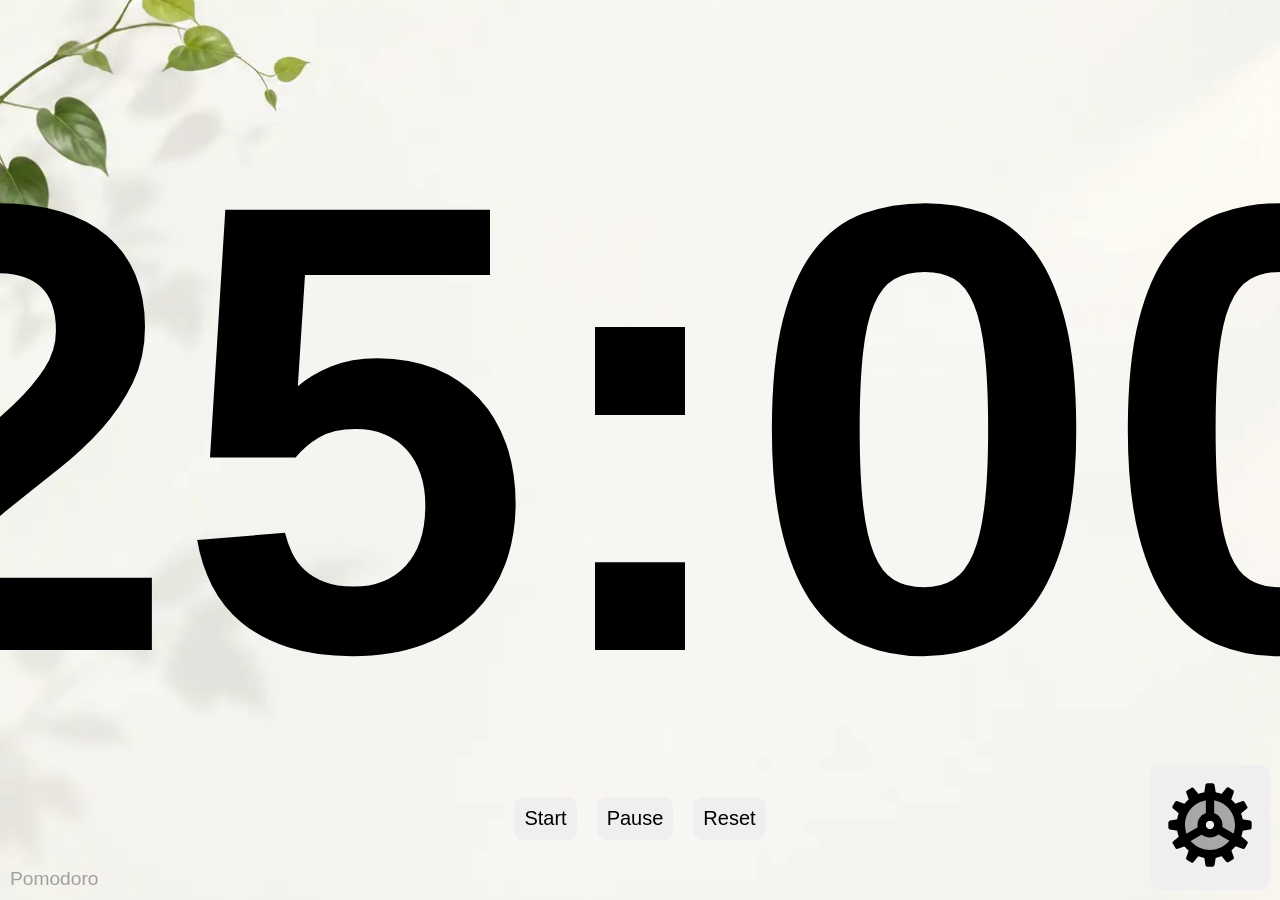
<file: index.html>
<!doctype html>
<html lang="en">
  <head>
    <meta charset="UTF-8" />
    <meta name="viewport" content="width=device-width, initial-scale=1.0" />
    <title>Pomodoro Timer</title>
    <link rel="stylesheet" href="style.css" />
  </head>

  <body class="index-body">
    <div class="container">
      <div class="timer-container">
        <div id="timer">25:00</div>
      </div>

      <div class="buttons hide">
        <button id="start">Start</button>
        <button id="pause">Pause</button>
        <button id="reset">Reset</button>
      </div>
    </div>

    <div id="settings" class="hide">
      <button>
        <svg
          xmlns="http://www.w3.org/2000/svg"
          x="0px"
          y="0px"
          width="100"
          height="100"
          viewBox="0 0 24 24"
        >
          <path
            d="M13.5 5l-.4-2.6C13 2.2 12.8 2 12.6 2h-1.2c-.2 0-.5.2-.5.4L10.5 5H13.5zM10.5 19l.4 2.6c0 .2.2.4.5.4h1.2c.2 0 .5-.2.5-.4l.4-2.6H10.5zM19 13.5l2.6-.4c.2 0 .4-.2.4-.5v-1.2c0-.2-.2-.5-.4-.5L19 10.5V13.5zM5 10.5l-2.6.4C2.2 11 2 11.2 2 11.4v1.2c0 .2.2.5.4.5L5 13.5V10.5zM9.8 5.2l-1.7-2C8 3 7.7 2.9 7.5 3.1l-1 .6C6.3 3.8 6.2 4 6.3 4.2l.9 2.5L9.8 5.2zM14.2 18.8l1.7 2c.2.2.4.2.6.1l1-.6c.2-.1.3-.4.2-.6l-.9-2.5L14.2 18.8zM18.8 9.8l2-1.7C21 8 21.1 7.7 20.9 7.5l-.6-1c-.1-.2-.4-.3-.6-.2l-2.5.9L18.8 9.8zM5.2 14.2l-2 1.7C3 16 2.9 16.3 3.1 16.5l.6 1c.1.2.4.3.6.2l2.5-.9L5.2 14.2zM6.7 7.2L4.2 6.3C4 6.2 3.8 6.3 3.6 6.5l-.6 1C2.9 7.7 3 8 3.2 8.1l2 1.7L6.7 7.2zM17.3 16.8l2.5.9c.2.1.5 0 .6-.2l.6-1c.1-.2.1-.5-.1-.6l-2-1.7L17.3 16.8zM16.8 6.7l.9-2.5c.1-.2 0-.5-.2-.6l-1-.6C16.3 2.9 16 3 15.9 3.2l-1.7 2L16.8 6.7zM7.2 17.3l-.9 2.5c-.1.2 0 .5.2.6l1 .6C7.7 21.1 8 21 8.1 20.8l1.7-2L7.2 17.3zM12 15c-1.7 0-3-1.3-3-3 0-1.7 1.3-3 3-3 1.7 0 3 1.3 3 3C15 13.7 13.7 15 12 15zM12 11c-.6 0-1 .4-1 1 0 .6.4 1 1 1 .6 0 1-.4 1-1C13 11.4 12.6 11 12 11z"
          ></path>
          <path
            d="M12,5c-3.9,0-7,3.1-7,7s3.1,7,7,7s7-3.1,7-7S15.9,5,12,5z M12,14c-1.1,0-2-0.9-2-2s0.9-2,2-2s2,0.9,2,2S13.1,14,12,14z"
            opacity=".3"
          ></path>
          <path d="M11 5H13V11H11z"></path>
          <path
            d="M5.5 13H11.5V15H5.5z"
            transform="rotate(-29.991 8.537 14)"
          ></path>
          <path
            d="M14.5 11H16.5V17H14.5z"
            transform="rotate(-60.007 15.463 13.999)"
          ></path>
          <path
            d="M12,20c-4.4,0-8-3.6-8-8c0-4.4,3.6-8,8-8c4.4,0,8,3.6,8,8C20,16.4,16.4,20,12,20z M12,6c-3.3,0-6,2.7-6,6c0,3.3,2.7,6,6,6 c3.3,0,6-2.7,6-6C18,8.7,15.3,6,12,6z"
          ></path>
        </svg>
      </button>
    </div>
    <p id="mode"></p>

    <script src="script.js"></script>
  </body>
</html>
</file>
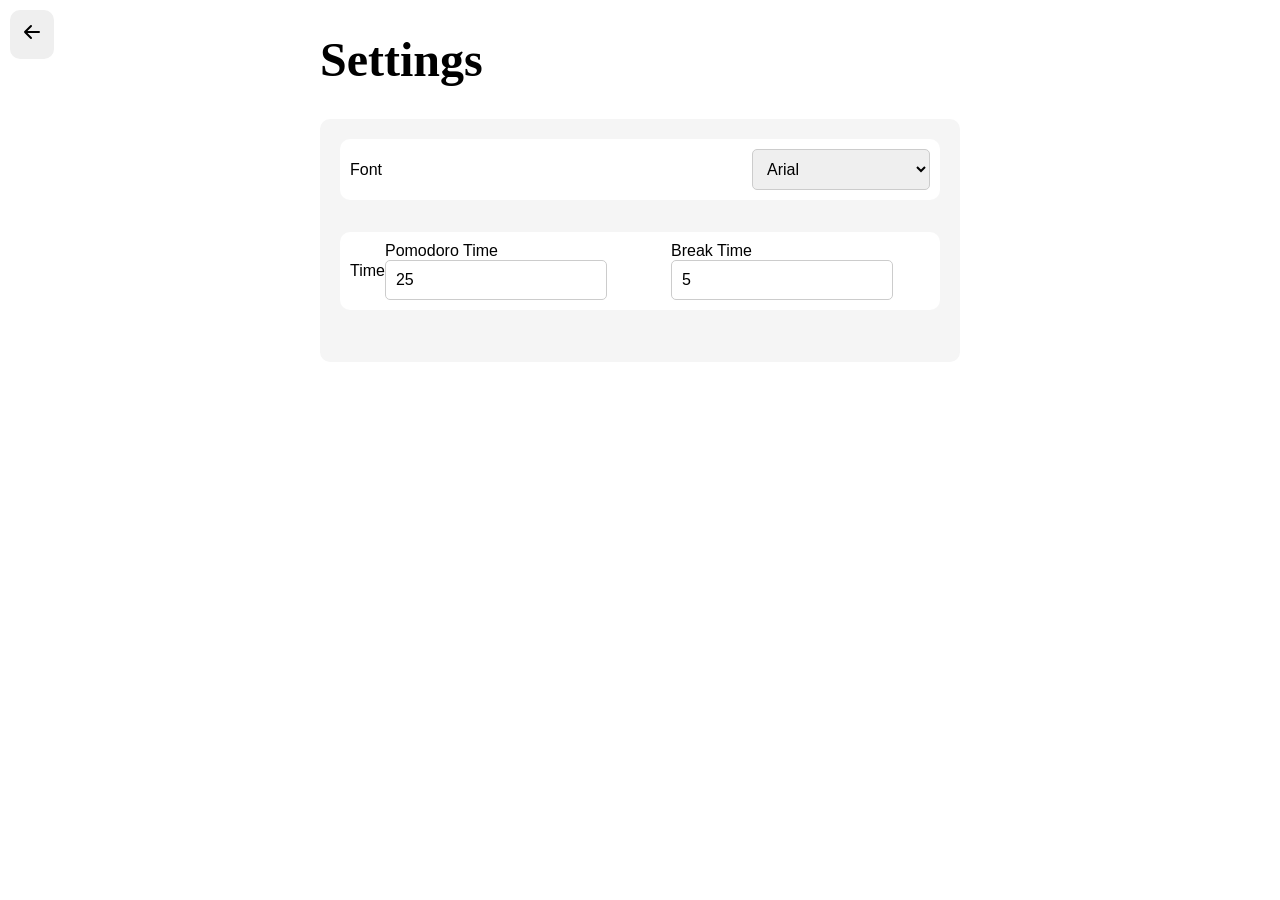
<file: settings.html>
<!doctype html>
<html lang="en">
  <head>
    <meta charset="UTF-8" />
    <meta name="viewport" content="width=device-width, initial-scale=1.0" />
    <title>Pomodoro - settings</title>
    <link rel="stylesheet" href="style.css" />
  </head>
  <body class="settings-body">
    <h1 class="title">Settings</h1>
    <main>
      <div class="settings-container">
        <div class="font-settings">
          <label for="font-select">Font</label>
          <select name="" id="font-select">
            <option value="arial">Arial</option>
            <option value="times new roman">Times New Roman</option>
            <option value="monospace">Monospace</option>
          </select>
        </div>
        <div class="timer-settings">
          <p>Time</p>
          <div class="pomodoro-time">
            <label for="pomodoro-time">Pomodoro Time</label>
            <input type="number" id="pomodoro-time" value="25" />
          </div>
          <div class="break-time">
            <label for="break-time">Break Time</label>
            <input type="number" id="break-time" value="5" />
          </div>
        </div>
      </div>
    </main>
    <div id="back">
      <button id="back-btn">
        <svg
          width="24"
          height="24"
          viewBox="0 0 24 24"
          xmlns="http://www.w3.org/2000/svg"
          fill="none"
        >
          <path
            stroke="#000000"
            stroke-linecap="round"
            stroke-linejoin="round"
            stroke-width="2"
            d="m5 12 6-6m-6 6 6 6m-6-6h14"
          />
        </svg>
      </button>
    </div>
    <script src="script.js"></script>
  </body>
</html>
</file>
<file: style.css>
.index-body {
  background-image: url("bg.webp");
  background-repeat: no-repeat;
  background-size: cover;
  margin: 0;
  padding: 0;
  font-family: Arial, Helvetica, sans-serif;
  display: flex;
  justify-content: center;
  align-items: center;
  height: 100vh;
}

#timer {
  font-size: 40rem;
  font-weight: bold;
}

.buttons {
  display: flex;
  gap: 20px;
  justify-content: center;
  width: 100%;
}

button {
  padding: 10px;
  font-size: 20px;
  border-radius: 10px;
  border: none;
  cursor: pointer;
}

#settings {
  position: fixed;
  bottom: 10px;
  right: 10px;
}

#reset:hover {
  background-color: #ee7676;
}

#back {
  position: fixed;
  top: 10px;
  left: 10px;
}

/* Settings Page */

.settings-body {
  max-width: 50vw;
  margin: 0 auto;
}

.title {
  font-family: "Times New Roman", Times, serif;
  font-size: 3rem;
}

main {
  background-color: rgb(245, 245, 245);
  height: fit-content;
  border-radius: 10px;
  padding: 20px;
  max-width: 50vw;
}

.font-settings,
.timer-settings {
  background-color: white;
  display: flex;
  padding: 10px;
  justify-content: space-between;
  align-items: center;
  border-radius: 10px;
  margin-bottom: 2rem;
}

.font-settings {
  display: flex;
  justify-content: space-between;
}

label,
p {
  font-family: Arial, Helvetica, sans-serif;
  font-size: 1rem;
}

input {
  font-size: 1rem;
  padding: 10px;
  border-radius: 5px;
  border: 1px solid #ccc;
}

select {
  font-size: 1rem;
  padding: 10px;
  border-radius: 5px;
  border: 1px solid #ccc;
}

option {
  font-size: 1rem;
}

#mode {
  position: fixed;
  bottom: 10px;
  left: 10px;
  color: rgb(160, 160, 160);
  text-transform: capitalize;
  font-family: sans-serif;
  font-size: 1.2rem;
  margin: 0;
}

.hide {
  opacity: 1;
  transition: opacity 0.4s ease;
}

.hide.is-hidden {
  opacity: 0;
  pointer-events: none;
}
</file>
